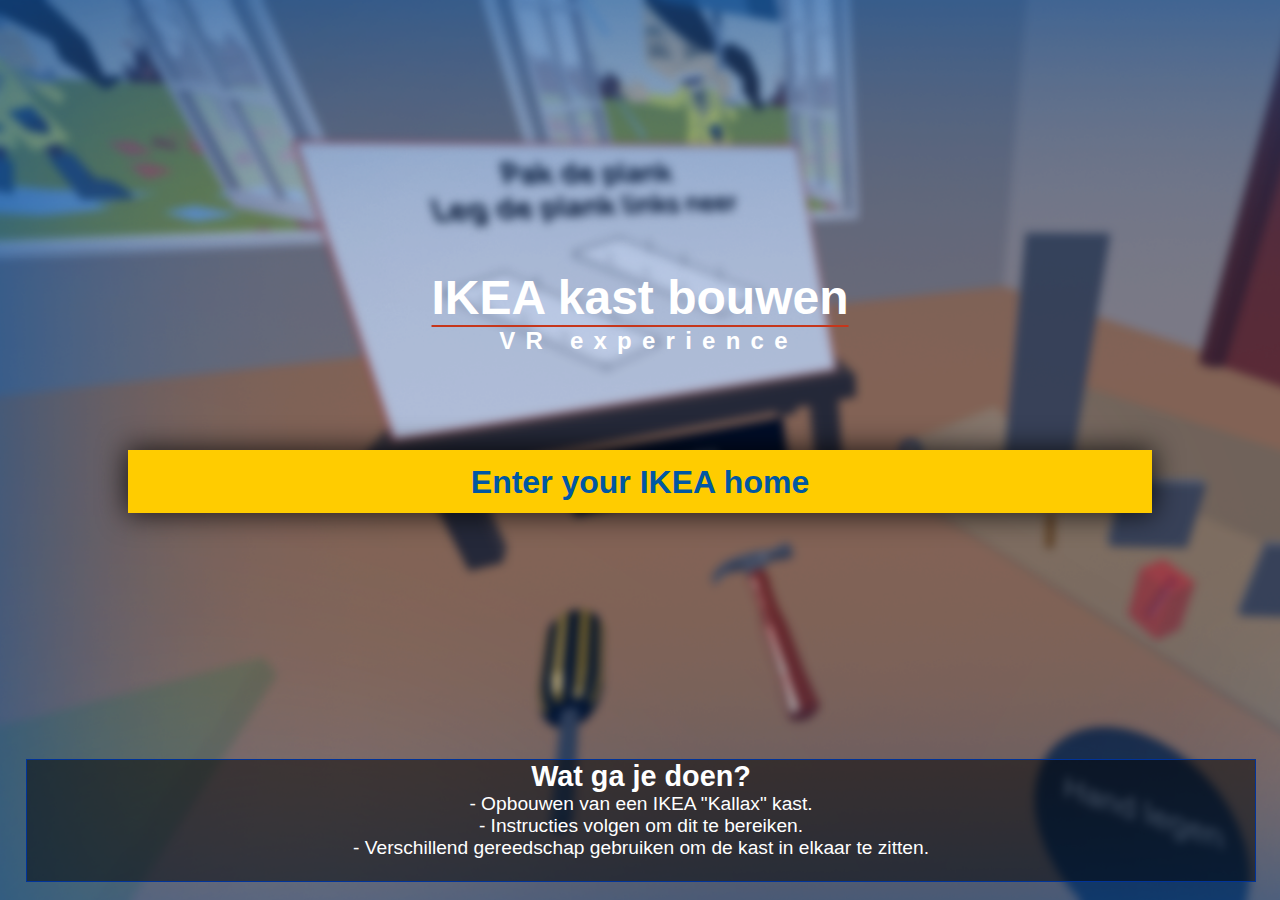
<file: index.html>
<!DOCTYPE html>
<html lang="en">
<head>
    <meta charset="UTF-8">
    <title>IKEA kast VR</title>
    <link rel="stylesheet" href="style.css">
</head>
<body>
<div class="main">
    <header>
        <h1>IKEA kast bouwen</h1>
        <hr>
        <h3> &nbsp;VR experience</h3>
    </header>

    <div class="button">
        <a href="vr.html"><h1>Enter your IKEA home</h1></a>
    </div>

    <div class="left-container">
        <h3>Wat ga je doen?</h3>
        <p>- Opbouwen van een IKEA "Kallax" kast.</p>
        <p>- Instructies volgen om dit te bereiken.</p>
        <p>- Verschillend gereedschap gebruiken om de kast in elkaar te zitten.</p>
        <p>&nbsp;</p>
    </div>
</div>
</body>
</html>
</file>
<file: style.css>
*{
    padding:0;
    margin:0;
}

body, html , .main{
    width:100%;
    height:100%;
    font-family: Roboto, sans-serif;
}

.main{
    background-image: url("indexbackground.png");
    background-size:cover;
}

header{
    left:50%;
    transform:translateX(-50%);
    margin:0 auto;
    position:absolute;
    top:30%;
    text-align:center;
    color:white;
}

header hr{
    border:none;
    border-bottom:2px solid #C6361B;
    width:100%;
}

header h1{
    font-size:300%;
}

header h3{
    font-size:150%;
    letter-spacing: 0.8vw;
}

.button{
    width:30%;
    height:10%;
    background-color:#FFCC00;
    position:absolute;
    top:50%;
    left:50%;
    transform:translateX(-50%);
    -webkit-box-shadow: 0px 0px 28px 2px rgba(0,0,0,0.75);
    -moz-box-shadow: 0px 0px 28px 2px rgba(0,0,0,0.75);
    box-shadow: 0px 0px 28px 2px rgba(0,0,0,0.75);
}

.button h1{
    position:absolute;
    top:50%;
    left:50%;
    transform:translateY(-50%) translateX(-50%);
    color:#0057A3;
}

.left-container{
    width:96%;
    background-color:rgba(0,0,0,0.5);
    position:absolute;
    bottom:2%;
    left:2%;
    border:#003399 1px solid;
}

.left-container h3{
    color:white;
    text-align:center;
    margin:0 auto;
    font-size:150%;
}

.left-container{
    color:white;
    font-size:120%;
    text-align: center;
}

@media screen and (min-width: 500px) {
    .button{
        width:80%;
        height:7%;
    }


}
</file>
